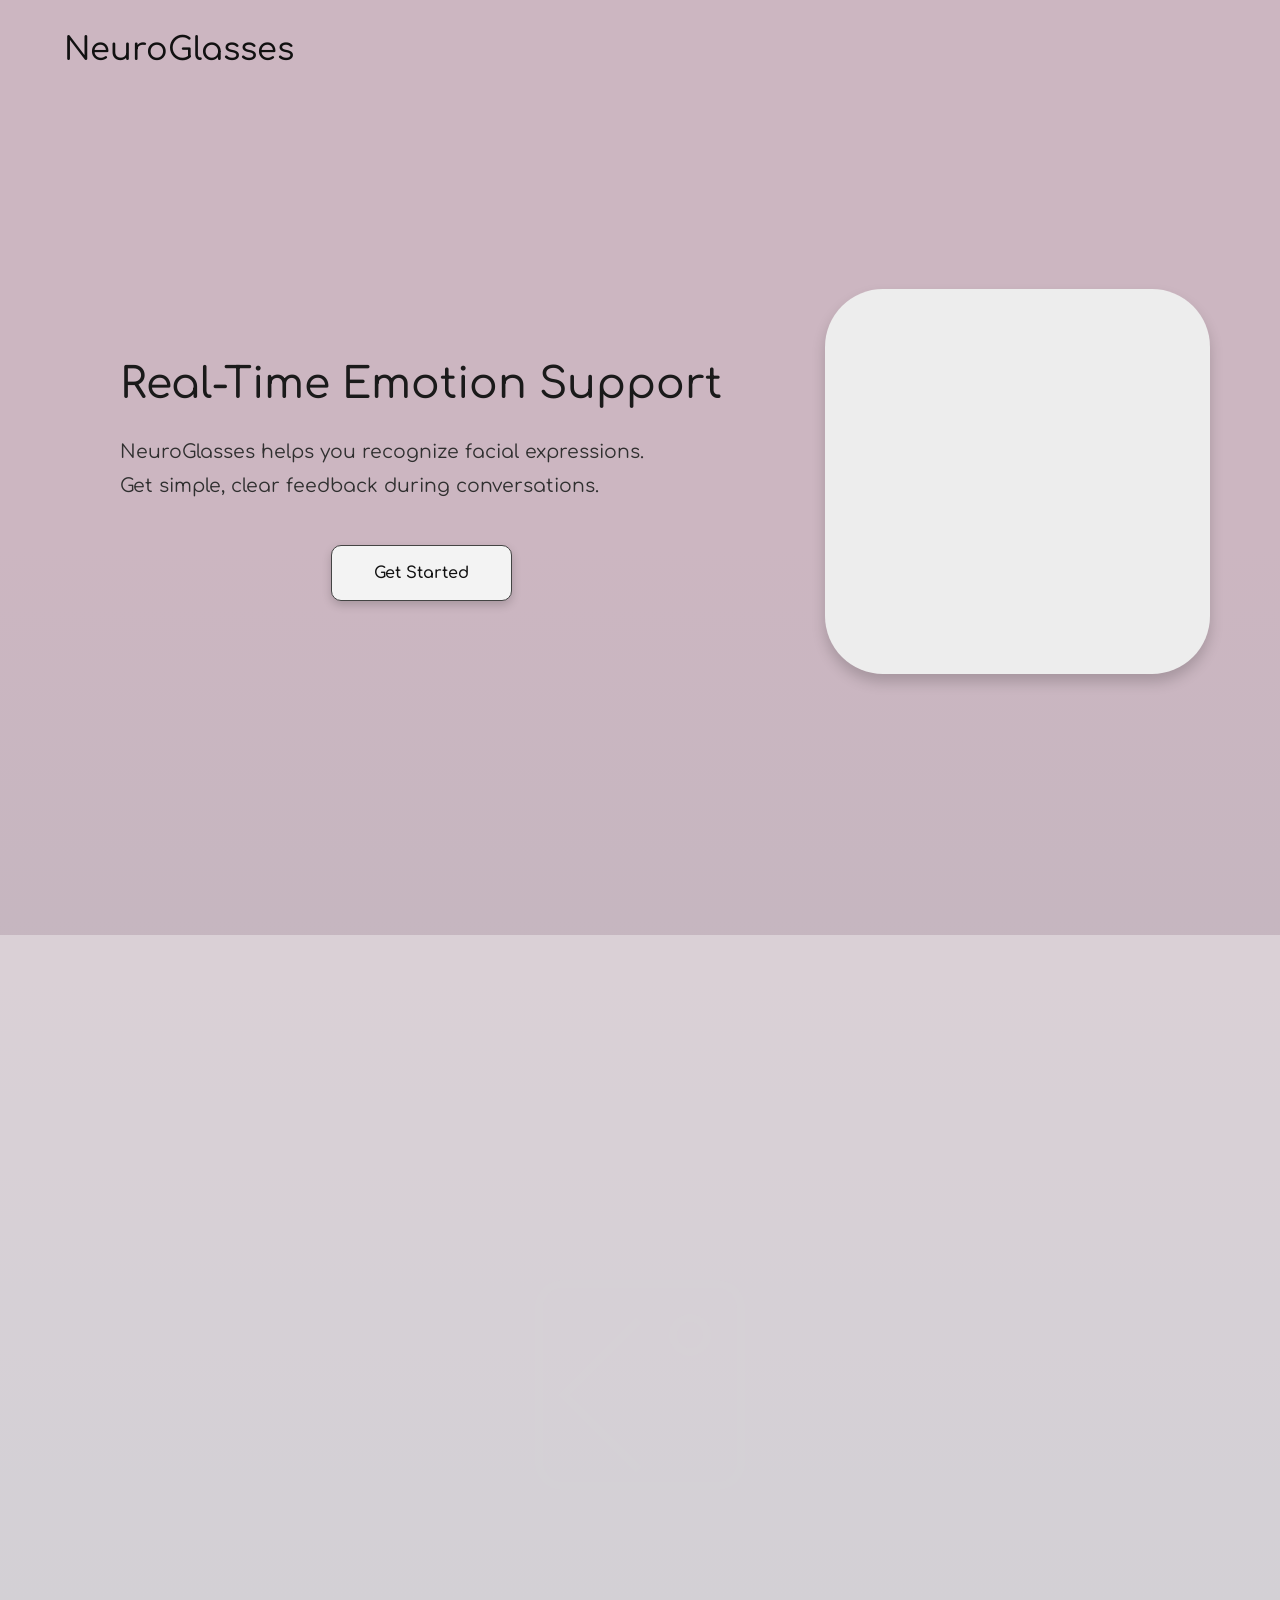
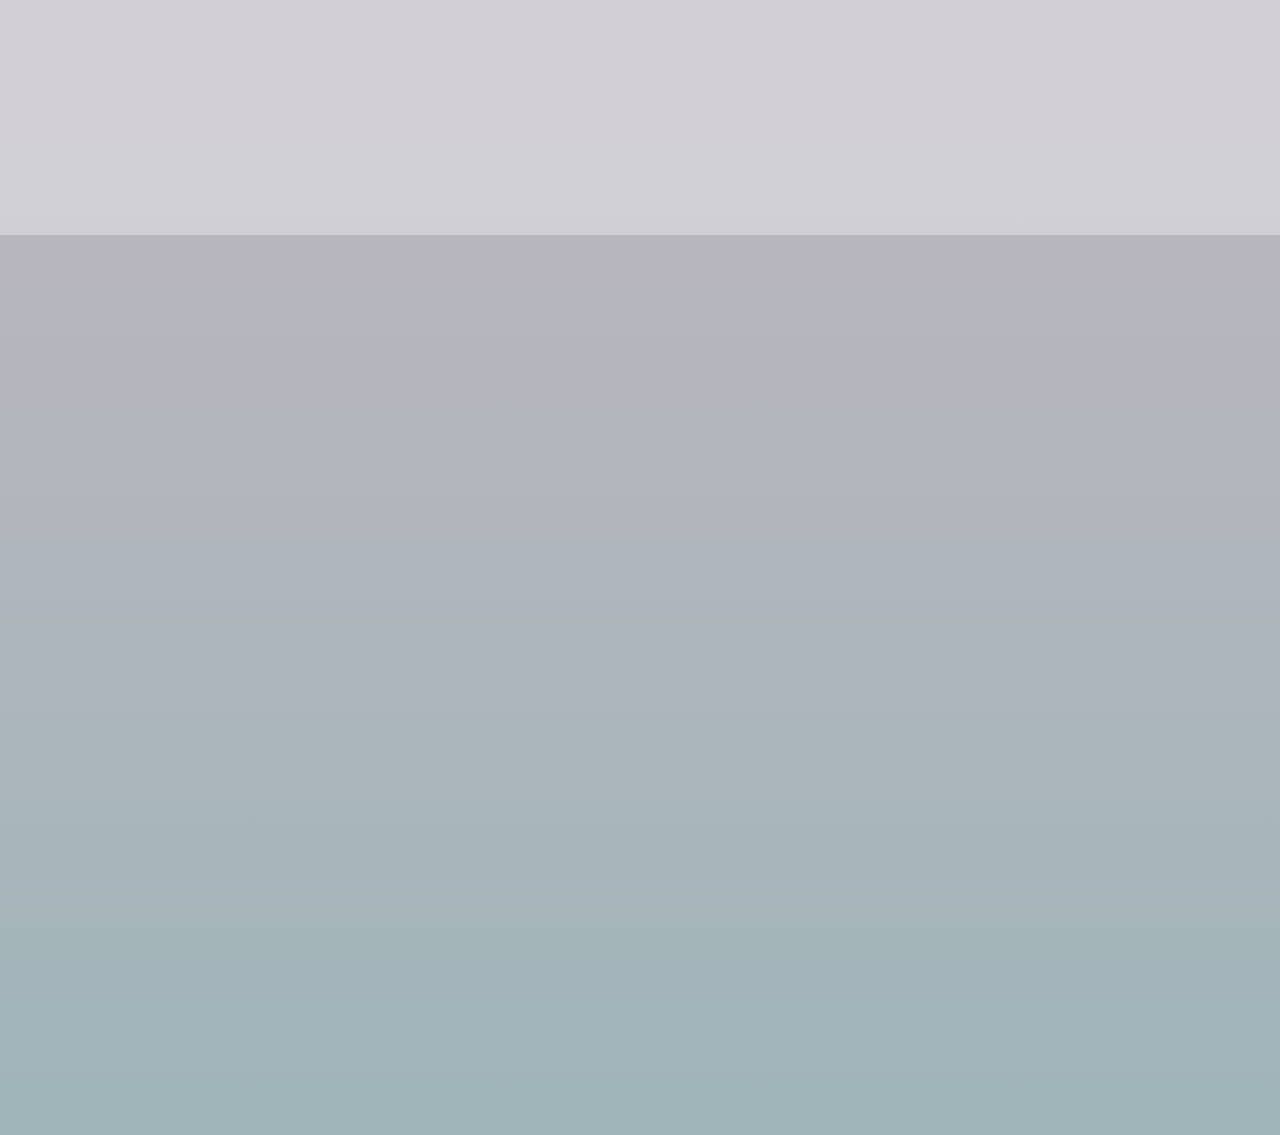
<file: frontend/pages/index.html>
<!DOCTYPE html>
<html lang="en">
<head>
    <meta charset="UTF-8" />
    <meta name="viewport" content="width=device-width, initial-scale=1.0" />
    <title>NeuroGlasses</title>

    <link href="https://fonts.googleapis.com/css2?family=Comfortaa:wght@300;400;500;600&display=swap" rel="stylesheet">
    <link rel="stylesheet" href="../styles/index.css" />
    <link rel="stylesheet" href="../styles/contrast.css" />
</head>
<body>
    <header class="navbar">
        <a href="index.html" class="logo">NeuroGlasses</a>
    </header>

    <main>
        <section class="hero">
            <div class="hero-text">
                <h1>Real-Time Emotion Support</h1>
                <p>NeuroGlasses helps you recognize facial expressions.</p>
                <p>Get simple, clear feedback during conversations.</p>

                <a href="signup.html" class="get-started-btn">Get Started</a>
            </div>

            <div class="hero-visual">
                <div class="hero-card"></div>
            </div>
        </section>

        <section id="preview" class="preview-section">
            <div class="preview-placeholder">
                <div class="image-icon">
                    <div class="image-frame">
                        <div class="sun"></div>
                        <div class="mountain"></div>
                    </div>
                </div>
            </div>
        </section>

        <section class="bottom-section"></section>
    </main>

    <script src="../contrast.js"></script>
</body>
</html>
</file>
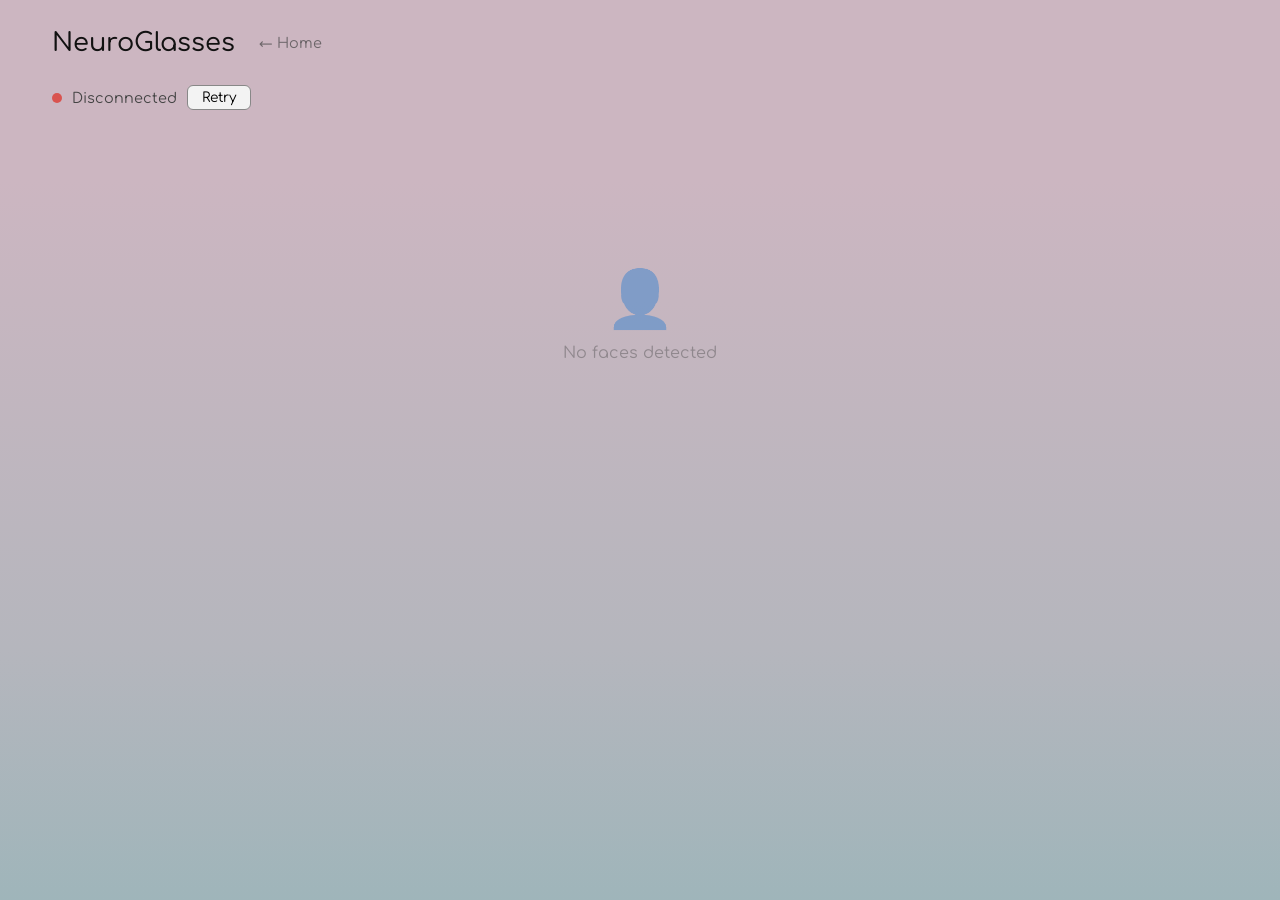
<file: frontend/pages/emotion_display.html>
<!DOCTYPE html>
<html lang="en">
<head>
    <meta charset="UTF-8" />
    <meta name="viewport" content="width=device-width, initial-scale=1.0" />
    <title>NeuroGlasses — Live</title>

    <link href="https://fonts.googleapis.com/css2?family=Comfortaa:wght@300;400;500;600&display=swap" rel="stylesheet">
    <style>
        * { margin: 0; padding: 0; box-sizing: border-box; }

        body {
            font-family: 'Comfortaa', sans-serif;
            color: #111;
            min-height: 100vh;
            background: linear-gradient(to bottom, #CCB6C1 20%, #B5B6BD 72%, #9FB5BA 100%);
        }

        /* NAVBAR */
        .navbar {
            width: 100%;
            padding: 28px 52px;
            display: flex;
            align-items: center;
            gap: 24px;
        }

        .logo { font-size: 1.6rem; font-weight: 500; }

        .back-link {
            font-size: 0.9rem;
            color: #444;
            text-decoration: none;
            opacity: 0.7;
        }
        .back-link:hover { opacity: 1; }

        /* STATUS */
        .status-bar {
            display: flex;
            align-items: center;
            gap: 10px;
            padding: 0 52px 24px;
            font-size: 0.9rem;
            color: #444;
        }

        .status-dot {
            width: 10px;
            height: 10px;
            border-radius: 50%;
            background: #aaa;
            flex-shrink: 0;
        }
        .status-dot.connected    { background: #5cb85c; }
        .status-dot.disconnected { background: #d9534f; }

        #retryBtn {
            padding: 4px 14px;
            background: #f3f3f3;
            border: 1px solid #888;
            border-radius: 6px;
            font-family: 'Comfortaa', sans-serif;
            font-size: 0.85rem;
            cursor: pointer;
            display: none;
        }
        #retryBtn:hover { background: #e0e0e0; }

        /* MAIN GRID */
        .faces-grid {
            display: flex;
            flex-wrap: wrap;
            gap: 24px;
            padding: 0 52px 52px;
            justify-content: center;
        }

        /* FACE CARD */
        .face-card {
            background: rgba(255, 255, 255, 0.55);
            backdrop-filter: blur(6px);
            border-radius: 24px;
            padding: 28px 32px;
            width: 340px;
            box-shadow: 0 6px 18px rgba(0,0,0,0.12);
            border-top: 4px solid var(--accent, #aaa);
        }

        .face-header {
            display: flex;
            align-items: center;
            gap: 16px;
            margin-bottom: 24px;
        }

        .face-emoji { font-size: 3rem; line-height: 1; }

        .face-label {
            font-size: 0.8rem;
            color: #777;
            text-transform: uppercase;
            letter-spacing: 0.06em;
        }

        .face-emotion {
            font-size: 1.6rem;
            font-weight: 600;
            color: var(--accent, #111);
            text-transform: capitalize;
        }

        /* SCORE BARS */
        .score-list { display: flex; flex-direction: column; gap: 8px; }

        .score-row {
            display: grid;
            grid-template-columns: 72px 1fr 44px;
            align-items: center;
            gap: 10px;
        }

        .score-label {
            font-size: 0.78rem;
            color: #555;
            text-transform: capitalize;
        }

        .score-bar-track {
            height: 8px;
            background: rgba(0,0,0,0.08);
            border-radius: 4px;
            overflow: hidden;
        }

        .score-bar-fill {
            height: 100%;
            border-radius: 4px;
            transition: width 0.3s ease;
        }

        .score-pct {
            font-size: 0.78rem;
            color: #555;
            text-align: right;
        }

        /* DASHBOARD (injected by buildDashboard) */
        .dashboard {
            display: flex;
            flex-direction: column;
            align-items: center;
            gap: 20px;
            padding: 12px 0 40px;
            width: 100%;
        }

        .dashboard .title {
            font-size: 1.8rem;
            font-weight: 600;
        }

        .dashboard .subtitle {
            font-size: 0.95rem;
            color: #555;
        }

        /* Circular ring around dominant emotion */
        .emotion-ring {
            width: 200px;
            height: 200px;
            border-radius: 50%;
            border: 8px solid var(--accent, #aaa);
            display: flex;
            align-items: center;
            justify-content: center;
            background: rgba(255,255,255,0.45);
            box-shadow: 0 0 32px color-mix(in srgb, var(--accent, #aaa) 30%, transparent);
            transition: border-color 0.4s ease, box-shadow 0.4s ease;
        }

        .ring-inner {
            display: flex;
            flex-direction: column;
            align-items: center;
            gap: 4px;
        }

        .ring-inner .emoji   { font-size: 3.2rem; line-height: 1; }
        .ring-inner .percent { font-size: 1.1rem; font-weight: 600; color: #333; }

        .dominant-label {
            font-size: 1.5rem;
            font-weight: 600;
            text-transform: capitalize;
            color: var(--accent, #111);
            transition: color 0.4s ease;
        }

        /* Secondary emotions */
        .other-section {
            display: flex;
            flex-direction: column;
            align-items: center;
            gap: 10px;
        }

        .other-section h3 {
            font-size: 0.8rem;
            font-weight: 500;
            text-transform: uppercase;
            letter-spacing: 0.08em;
            color: #777;
        }

        .emotion-pill {
            display: flex;
            justify-content: space-between;
            align-items: center;
            gap: 24px;
            border-radius: 50px;
            padding: 8px 20px;
            font-size: 0.9rem;
            width: 220px;
            transition: background 0.4s ease, border-color 0.4s ease;
        }

        /* EMPTY STATE */
        #emptyState {
            display: flex;
            flex-direction: column;
            align-items: center;
            justify-content: center;
            gap: 12px;
            padding: 80px 0;
            opacity: 0.4;
        }

        #emptyState .empty-icon { font-size: 3.5rem; }
        #emptyState p { font-size: 1rem; color: #444; }
    </style>
</head>
<body>
    <header class="navbar">
        <div class="logo">NeuroGlasses</div>
        <a href="../index.html" class="back-link">← Home</a>
    </header>

    <div class="status-bar">
        <span class="status-dot" id="statusDot"></span>
        <span id="statusText">Connecting…</span>
        <button id="retryBtn" onclick="connect()">Retry</button>
    </div>

    <div class="faces-grid" id="facesContainer"></div>

    <div id="emptyState">
        <span class="empty-icon">👤</span>
        <p>No faces detected</p>
    </div>

    <script src="../emotion_client.js"></script>
</body>
</html>
</file>
<file: frontend/styles/index.css>
* {
    margin: 0;
    padding: 0;
    box-sizing: border-box;
}

html {
    scroll-behavior: smooth;
}

body {
    font-family: 'Comfortaa', sans-serif;
    color: #111;
    background: linear-gradient(
        to bottom,
        #CCB6C1 20%,
        #B5B6BD 72%,
        #9FB5BA 100%
    );
    min-height: 100vh;
}

/* NAVBAR */
.navbar {
    width: 100%;
    padding: 32px 64px 0;
    background: transparent;
}

.logo,
.logo:visited,
.logo:hover,
.logo:active {
    font-size: 2rem;
    font-weight: 500;
    color: #111;
    text-decoration: none;
}

/* HERO SECTION */
.hero {
    min-height: calc(100vh - 32px);
    display: flex;
    justify-content: space-between;
    align-items: center;
    padding: 0 120px 40px;
    gap: 80px;
    background: transparent;
    overflow: hidden;
}

.hero-text {
    max-width: 620px;
    display: flex;
    flex-direction: column;
}

.hero-text h1 {
    font-size: 2.65rem;
    font-weight: 500;
    margin-bottom: 26px;
    line-height: 1.12;
    color: #1a1a1a;
    white-space: nowrap;
}

.hero-text p {
    font-size: 1.18rem;
    line-height: 1.8;
    margin-bottom: 0;
    color: #2f2f2f;
    max-width: 610px;
}

/* BUTTON */
.get-started-btn {
    display: inline-block;
    margin-top: 42px;
    align-self: center;
    padding: 18px 42px;
    background: #f3f3f3;
    color: #111;
    text-decoration: none;
    border: 1px solid #444;
    border-radius: 10px;
    font-size: 1rem;
    font-weight: 600;
    box-shadow: 0 4px 10px rgba(0, 0, 0, 0.18);
    transition: transform 0.2s ease, box-shadow 0.2s ease;
}

.get-started-btn:hover {
    transform: translateY(-2px);
    box-shadow: 0 8px 16px rgba(0, 0, 0, 0.2);
}

/* HERO VISUAL CARD */
.hero-visual {
    width: 430px;
    flex-shrink: 0;
    display: flex;
    justify-content: center;
    align-items: center;
}

.hero-card {
    width: 385px;
    height: 385px;
    background: #ededed;
    border-radius: 58px;
    box-shadow: 0 8px 14px rgba(0, 0, 0, 0.18);
}

/* PREVIEW SECTION */
.preview-section {
    min-height: 100vh;
    display: flex;
    justify-content: center;
    align-items: center;
    background: rgba(255, 255, 255, 0.35);
}

.preview-placeholder {
    display: flex;
    justify-content: center;
    align-items: center;
}

/* ICON MOCKUP */
.image-icon {
    width: 210px;
    height: 210px;
    opacity: 0.28;
}

.image-frame {
    width: 100%;
    height: 100%;
    border: 8px solid #d6d6d6;
    border-radius: 28px;
    position: relative;
}

.sun {
    width: 42px;
    height: 42px;
    border: 8px solid #d6d6d6;
    border-radius: 50%;
    position: absolute;
    top: 26px;
    right: 26px;
}

.mountain {
    width: 110px;
    height: 110px;
    border-left: 8px solid #d6d6d6;
    border-bottom: 8px solid #d6d6d6;
    transform: rotate(45deg);
    position: absolute;
    left: 38px;
    bottom: 32px;
}

/* BOTTOM SECTION */
.bottom-section {
    min-height: 100vh;
    display: flex;
    justify-content: center;
    align-items: center;
    background: transparent;
}

@media (max-width: 1100px) {
    .hero {
        min-height: auto;
        flex-direction: column;
        text-align: center;
        padding: 40px 40px 80px;
    }

    .hero-text {
        max-width: 100%;
    }

    .hero-text h1 {
        font-size: 3rem;
        white-space: normal;
    }

    .hero-text p {
        font-size: 1.3rem;
        max-width: 100%;
    }

    .hero-card {
        width: 320px;
        height: 320px;
    }

    .navbar {
        padding: 32px 64px 0;
        background: transparent;
    }
}

@media (max-width: 600px) {
    .hero-text h1 {
        font-size: 2.3rem;
    }

    .hero-text p {
        font-size: 1.05rem;
    }

    .get-started-btn {
        font-size: 1rem;
        padding: 16px 28px;
    }

    .hero-card {
        width: 260px;
        height: 260px;
        border-radius: 36px;
    }

    .preview-section,
    .bottom-section {
        min-height: 100vh;
    }
}
</file>
<file: frontend/styles/contrast.css>
body.high-contrast {
    background: #000 !important;
    color: #fff !important;
}

/* Text */
body.high-contrast h1,
body.high-contrast h2,
body.high-contrast h3,
body.high-contrast p,
body.high-contrast span,
body.high-contrast label,
body.high-contrast a {
    color: #fff !important;
}

/* Cards */
body.high-contrast .signup-card,
body.high-contrast .signin-card,
body.high-contrast .settings-card,
body.high-contrast .emotion-card,
body.high-contrast .hero-card {
    background: #111 !important;
    border: 2px solid #fff !important;
    box-shadow: none !important;
}

/* Inputs */
body.high-contrast input {
    background: #000 !important;
    color: #fff !important;
    border: 2px solid #fff !important;
}

/* Buttons */
body.high-contrast button,
body.high-contrast .get-started-btn {
    background: #fff !important;
    color: #000 !important;
    border: 2px solid #fff !important;
    box-shadow: none !important;
}

/* Active toggle button */
body.high-contrast .active-btn {
    background: #ffd700 !important;
    color: #000 !important;
}

/* Navbar links */
body.high-contrast .logo,
body.high-contrast .nav-links a,
body.high-contrast .dashboard-link {
    color: #fff !important;
}
</file>
